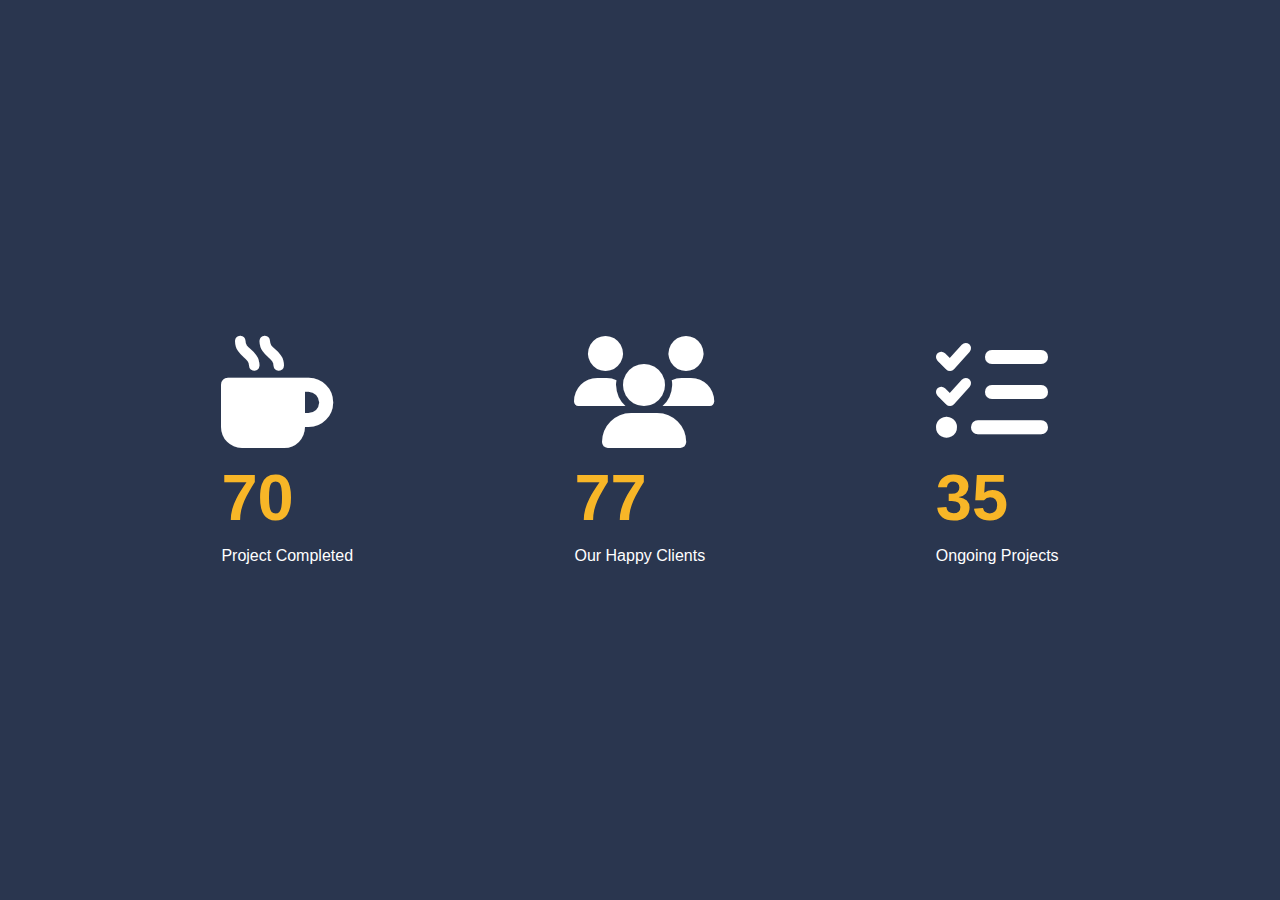
<file: Increment Counter/index.html>
<!DOCTYPE html>
<html lang="en">
<head>
    <meta charset="UTF-8">
    <meta name="viewport" content="width=device-width, initial-scale=1.0">
    <title>Increment Counter</title>
    <link rel="stylesheet" href="style.css">
    <link rel="stylesheet" href="https://cdnjs.cloudflare.com/ajax/libs/font-awesome/6.4.2/css/all.min.css">
</head>
<body>

    <div class="main">
        <div class="counter-container">
            <i class="fa-solid fa-mug-hot fa-7x"></i>
            <div class="counter" data-target="80"></div>
            <span>Project Completed</span>
        </div>
        <div class="counter-container">
            <i class="fa-solid fa-users fa-7x"></i>
            <div class="counter" data-target="90"></div>
            <span>Our Happy Clients</span>
        </div>
        <div class="counter-container">
            <i class="fa-solid fa-tasks fa-7x"></i>
            <div class="counter" data-target="40"></div>
            <span>Ongoing Projects</span>
        </div>
    </div>
    
    <script src="script.js"></script>
</body>
</html>
</file>
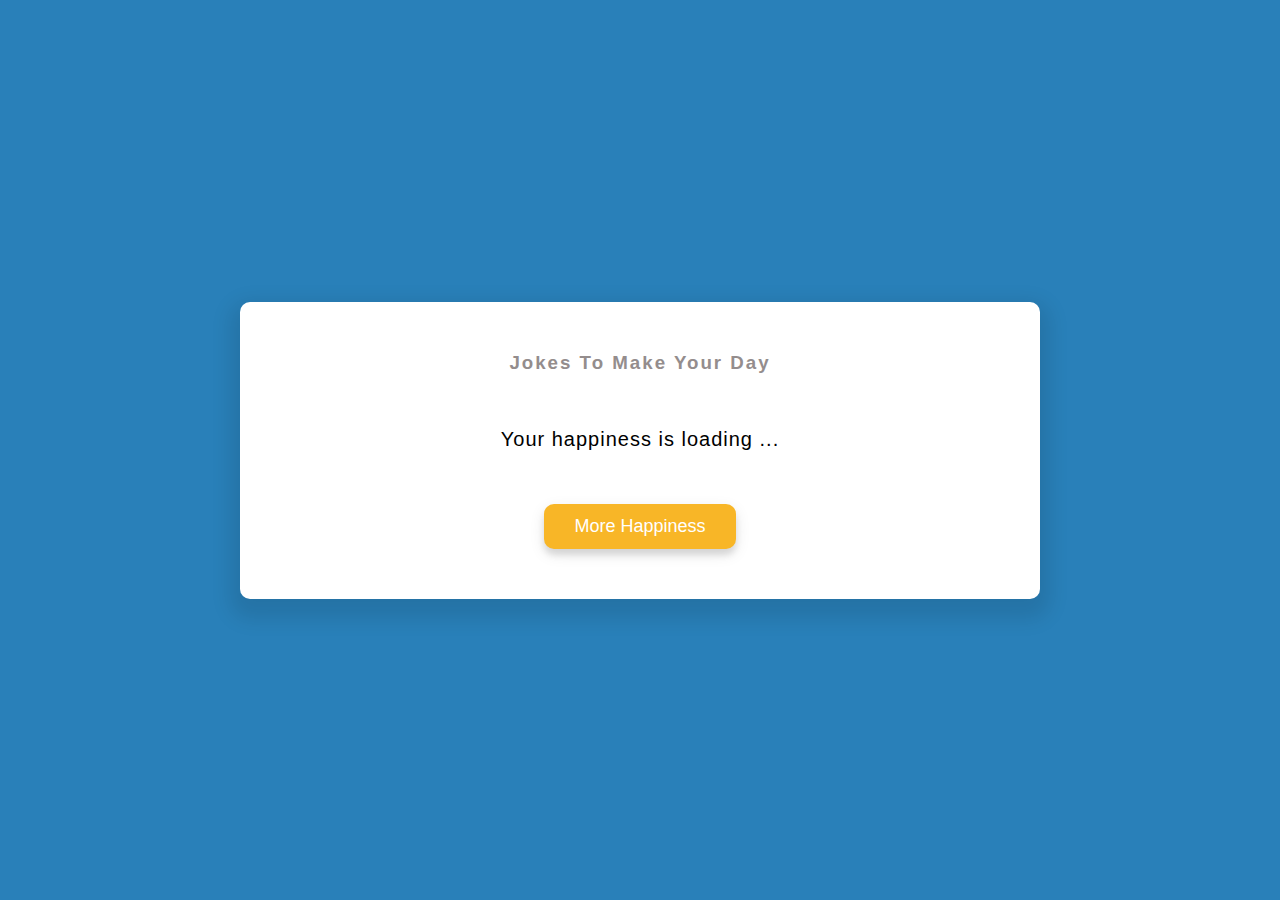
<file: Jokes/index.html>
<!DOCTYPE html>
<html lang="en">
<head>
    <meta charset="UTF-8">
    <meta name="viewport" content="width=device-width, initial-scale=1.0">
    <link rel = 'stylesheet' href="style.css">
    <title>Jokes</title>
</head>
<body>
    <div class="container">
        <h3>Jokes to make your day</h3>
        <div id="joke" class="joke">Your happiness is loading ...</div>
        <button id="jokeBtn" class="btn">More Happiness</button>
    </div>
    <script src="script.js"></script>
</body>
</html>
</file>
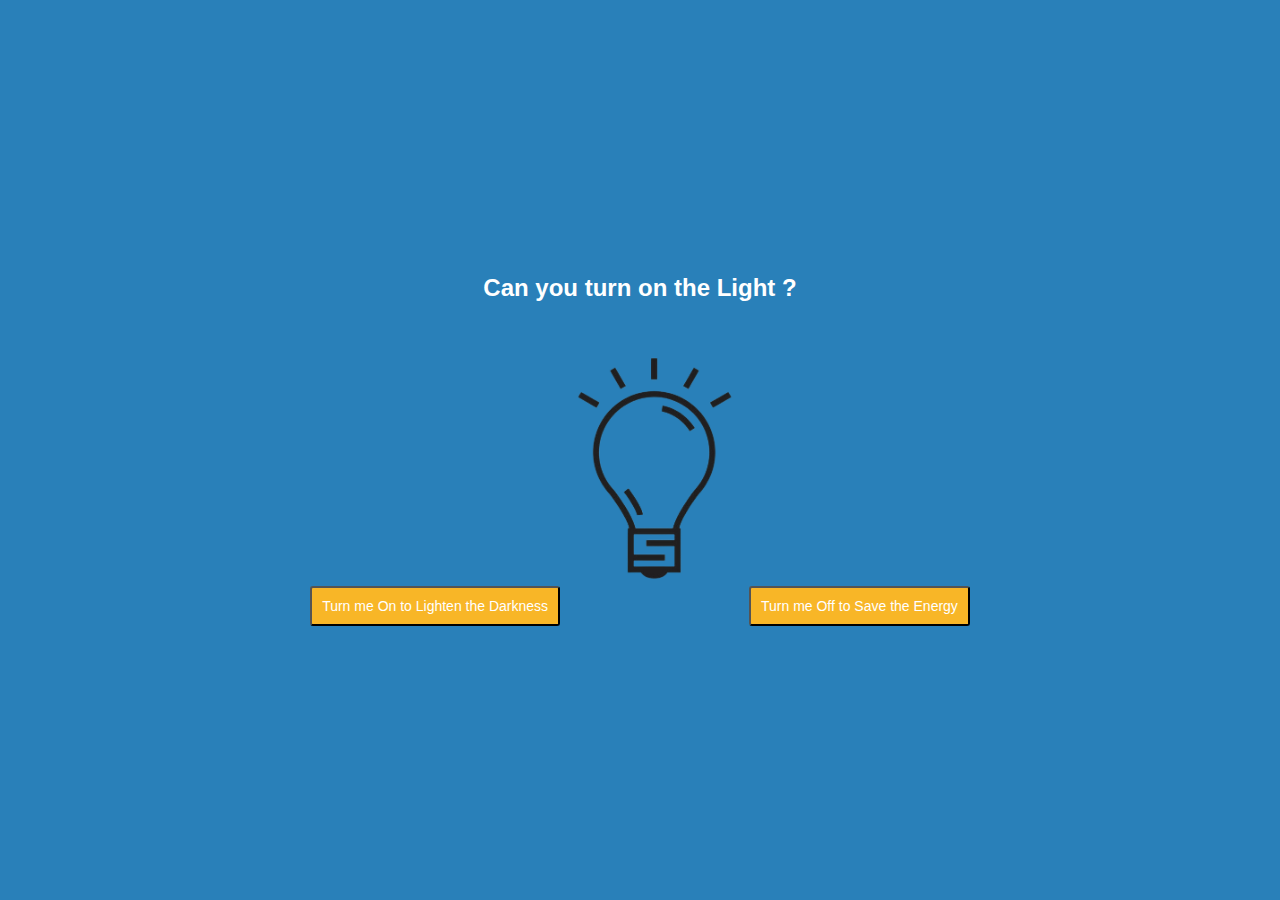
<file: Light Bulb/index.html>
<!DOCTYPE html>
<html lang="en">
<head>
    <meta charset="UTF-8">
    <meta name="viewport" content="width=device-width, initial-scale=1.0">
    <title>Ligh Bulb</title>
    <link rel="stylesheet" href="style.css">
</head>
<body>
    <div class="main-heading">
        <h2>Can you turn on the Light ?</h2>
        <button onclick="document.getElementById('myImage').src='images/lightOn.png'">Turn me On to Lighten the Darkness</button>
        <img src="images/lightOff.png" alt="light off"  id="myImage">
        <button onclick="document.getElementById('myImage').src='images/lightOff.png'">Turn me Off to Save the Energy</button>
    </div>
</body>
</html>
</file>
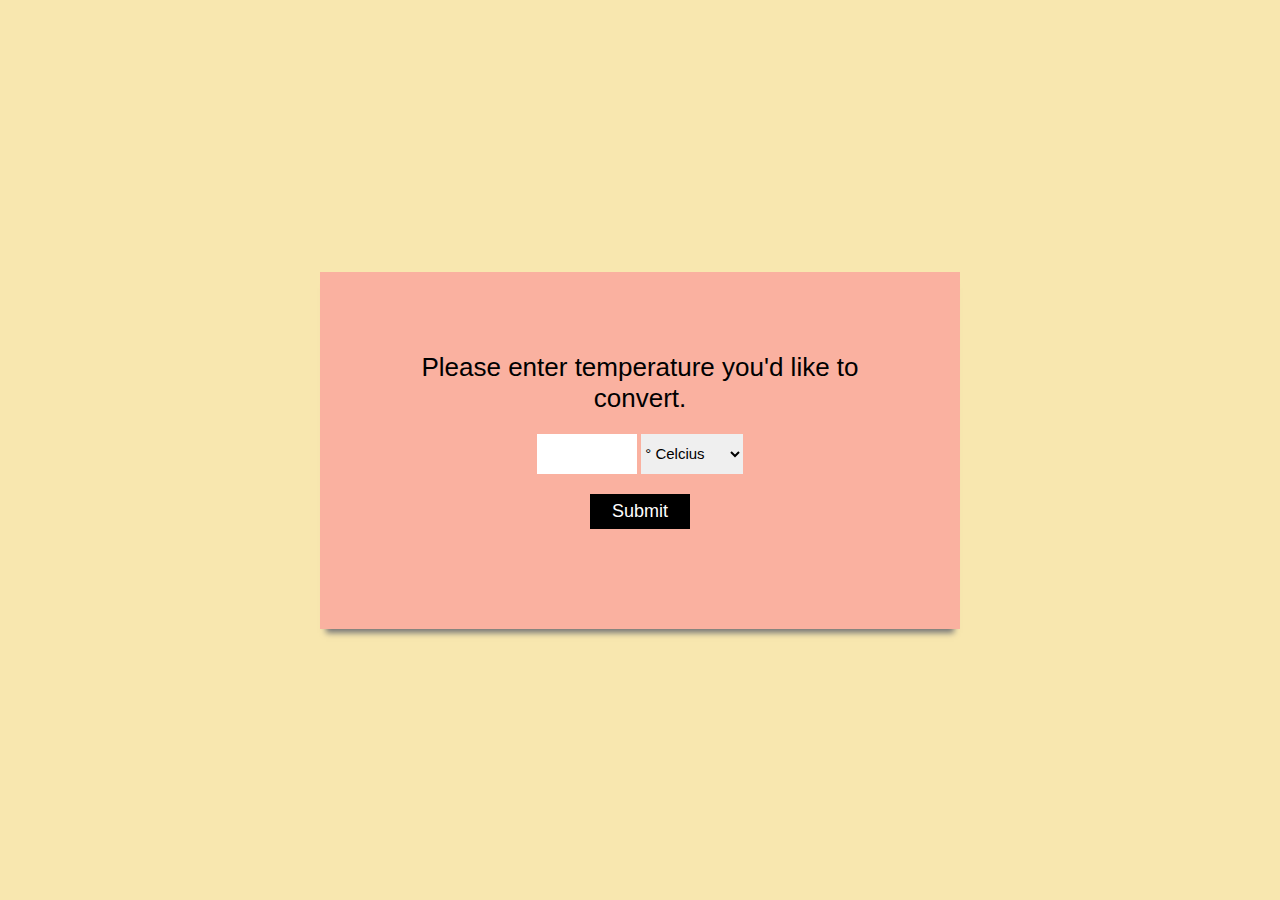
<file: Temperature Converter/index.html>
<!DOCTYPE html>
<html lang="en">
<head>
    <meta charset="UTF-8">
    <meta name="viewport" content="width=device-width, initial-scale=1.0">
    <link rel = "stylesheet" href="style.css">
    <title>Temperature Converter</title>
</head>
<body>
    
    <form  id="tempCalc" onsubmit="calculateTemp(); return false">
        <label for="temp">Please enter temperature you'd like to convert. </label><br/>
        <input type="number" name="temp" id="temp">

        <select name="temp_diff" id="temp_diff">
            <option value="cel">° Celcius</option>
            <option value="fah">° Fahrenheit</option>
        </select><br/>
        <input type="submit" name="temp"><br/>
        <span id="resultContainer"></span>
    </form>
    <script src="script.js"></script>
</body>
</html>
</file>
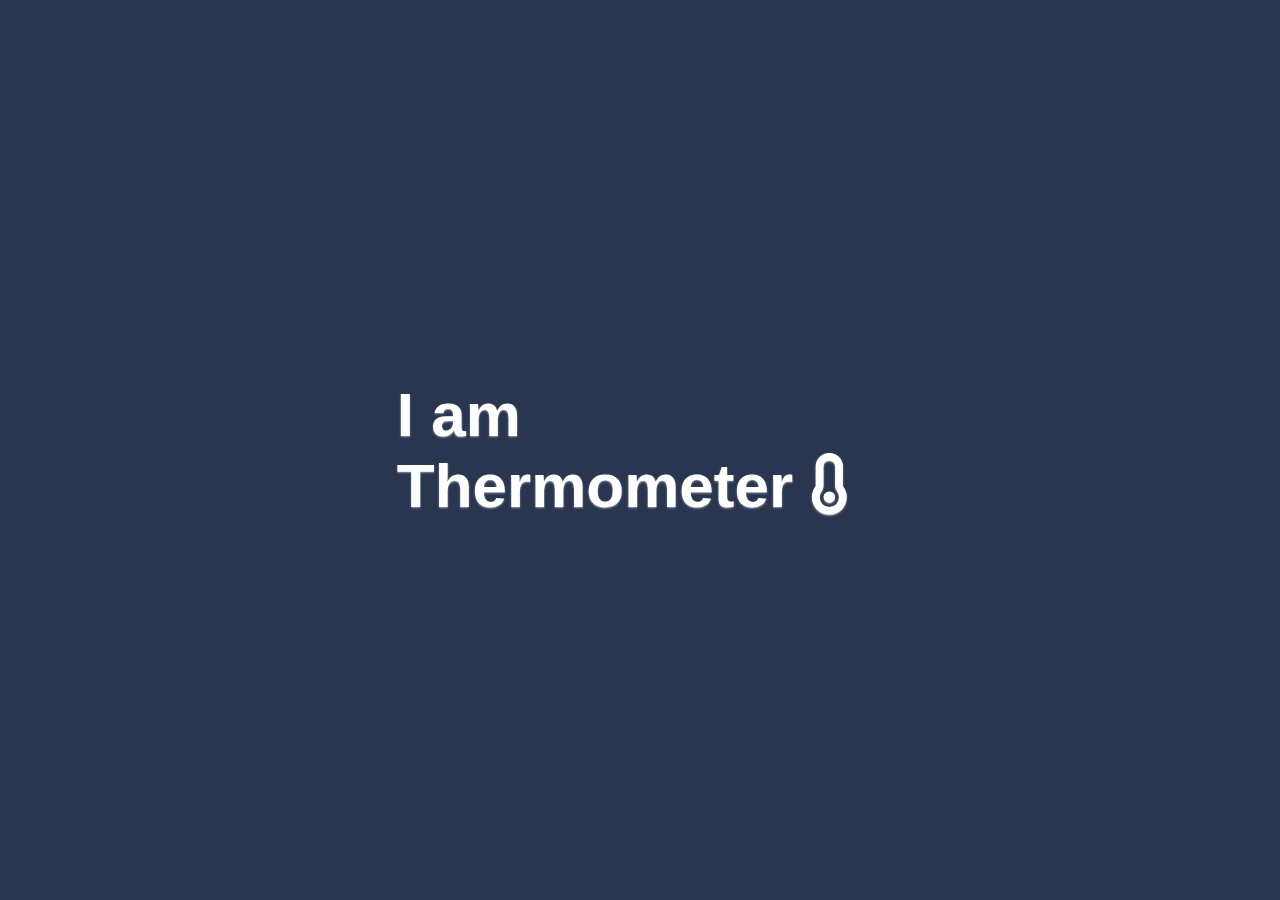
<file: Thermometer/index.html>
<!DOCTYPE html>
<html lang="en">
<head>
    <meta charset="UTF-8">
    <meta name="viewport" content="width=device-width, initial-scale=1.0">
    <title>Thermometer</title>
    <link rel="stylesheet" href="style.css">
    <link rel="stylesheet" href="https://cdnjs.cloudflare.com/ajax/libs/font-awesome/6.4.2/css/all.min.css">
</head>
<body>

    <div class="outerDiv">
        <div class="innerDiv">
            <h1 class="main-heading">I am Thermometer <span id="temp" class="fa"></span></h1>
        </div>
    </div>
    <script src="script.js"></script>
    
</body>
</html>
</file>
<file: Increment Counter/style.css>
*{
    margin:0;
    padding: 0;
    box-sizing: border-box;
    font-family: Verdana, Geneva, Tahoma, sans-serif;
}
body{
    background-color: #2a364f;
    color:#fff;
}
.main{
    width:100vw;
    height:100vh;
    display: flex;
    align-items: center;
    justify-content: space-evenly;
}
.counter{
    color:#f8b627;
    font-size: 65px;
    margin-top: 12px;
    margin-bottom: 12px;
    font-weight: 550;
}
</file>
<file: Jokes/style.css>
*{
    margin: 0;
    padding: 0;
    box-sizing: border-box;
}

body{
    background-color: #2980b9;
    font-family:Verdana, Geneva, Tahoma, sans-serif;
    display: flex;
    align-items: center;
    justify-content: center;
    height: 100vh;
    overflow:hidden;
    margin: 0;
    padding: 20px;
}

.container{
    background-color: #fff;
    border-radius: 10px;
    box-shadow: 0 10px 20px 10px rgba(0, 0,0, 0.1);
    padding: 50px 20px;
    text-align: center;
    max-width: 100%;
    width:800px;
}

h3{
    margin: 0;
    color: rgb(148, 141, 141);
    letter-spacing: 2px;
    text-transform: capitalize;
}

.joke{
    font-size: 20px;
    letter-spacing: 1px;
    line-height: 30px;
    margin: 50px auto;
    max-width: 600px;
}

.btn{
    background-color: #f8b627;
    color:#fff;
    border: 0;
    border-radius: 10px;
    box-shadow: 0 5px 15px rgba(0, 0, 0, 0.1), 0 6px 6px rgba(0, 0, 0, 0.1);
    padding: 12px 30px;
    font-size: 18px;
    cursor: pointer;
    outline: none;
    font-weight: 500;
}

.btn:hover{
    background-color: #fff;
    color: #f8b627;
}
</file>
<file: Light Bulb/style.css>
*{
    margin:0;
    padding: 0;
    font-family: Verdana, Geneva, Tahoma, sans-serif;
    box-sizing: border-box;
}
body{
    height: 100vh;
    background-color: #2980b9;
    display: flex;
    align-items: center;
    justify-content: center;
    text-align: center;
    color: #fff;
}
.main-heading h2{
    margin-bottom: 20px;
}
button{
    display: inline-block;
    background-color: #f8b627;
    color:#fff;
    font-size: 14px;
    text-align: center;
    font-weight: 500;
    border-radius: 3px;
    transition: 4s;
    text-decoration: none;
    padding: 10px;
    z-index: 100000;
}
img{
    width:180px
}
</file>
<file: Temperature Converter/style.css>
*{
    margin: 0;
    padding: 0;
    box-sizing: border-box;
    font-family:'Lucida Sans', 'Lucida Sans Regular', 'Lucida Grande', 'Lucida Sans Unicode', Geneva, Verdana, sans-serif;
}
body{
    width:100vw;
    height:100vh;
    background-color: #f8e7af;
    display: grid;
    place-items: center;
}
form{
    background-color: #fab1a0;
    padding: 80px;
    width:50%;
    margin: 100px auto;
    text-align: center;
    box-shadow: 0 10px 6px -6px #777;
}
#tempCalc label{
    font-size: 26px;
}
#temp{
    border: none;
    padding: 10px;
    height: 40px;
    width:100px;
    font-size: 20px;
    margin-top: 20px;
}
#temp_diff{
    height:40px;
    border: none;
    margin-top: 20px;
    font-size: 15px;
    vertical-align: top;
}
[type='submit']{
    height: 35px;
    margin:20px;
    width:100px;
    font-size: 18px;
    border:none;
    background-color: black;
    color:white;
}
#resultContainer{
    font-size: 35px;
}
</file>
<file: Thermometer/style.css>
*{
    margin:0;
    padding: 0;
    box-sizing: border-box;
    font-family: Verdana, Geneva, Tahoma, sans-serif;
}

.outerDiv{
    width:100vw;
    height:100vh;
    background-color: #2a364f;
    display: grid;
    place-items: center;
}

.innerDiv{
    width:38vw;
    height:70vh;
    display: grid;
    place-items: center;
}

.main-heading{
    color: #fff;
    text-shadow: 0px 1px 2px rgba(255, 255, 255, 0.5);
    font-size: 62px;
}
</file>
